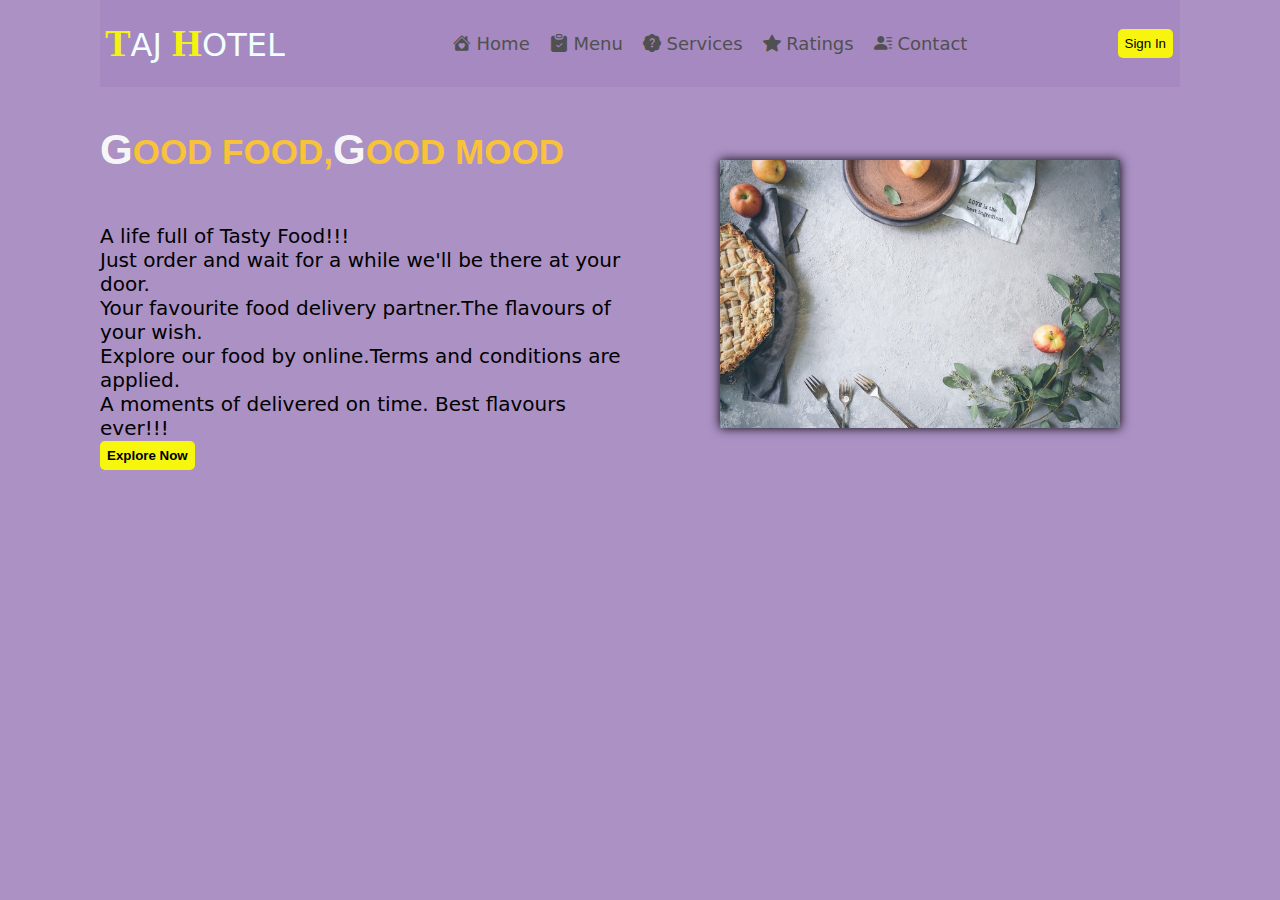
<file: index.html>
<!DOCTYPE html>
<html lang="en">

<head>
  <meta charset="UTF-8">
  <meta name="viewport" content="width=device-width, initial-scale=1.0">
  <title>Document</title>
  <link rel="stylesheet" href="style.css">
</head>

<body class="body">
  <div class="main pos-sticky">
    <div class="row ">
      <div class="restaurent">
        <h1><span class="id">T</span>AJ <span class="id">H</span>OTEL</h1>
      </div>
      <nav>
        <ul class="bar">
          <li><a href="index.html" class="text"><i class="bi bi-house-heart-fill"></i> Home </a></li>
          <li><a href="menu.html" class="text"><i class="bi bi-clipboard-check-fill"></i> Menu </a></li>
          <li><a href="services.html" class="text"><i class="bi bi-patch-question-fill"></i> Services </a>
          </li>
          <li><a href="ratings.html" class="text"><i class="bi bi-star-fill"></i> Ratings</a></li>
          <li><a href="contact.html" class="text"><i class="bi bi-person-lines-fill"></i> Contact </a></li>
        </ul>
      </nav>

      <div>
        <button type="button" class="btn btn-primary" data-bs-toggle="modal" data-bs-target="#exampleModal">
          Sign In
        </button>



      </div>
    </div>
  </div>
  <div class="container">
    <div class="content">
      <div class="content-text">
        <div class="text1">
          <h2><span class="id2">G</span>OOD FOOD,<span class="id2">G</span>OOD MOOD</h2>
          <p>A life full of Tasty Food!!!<br>Just order and wait for a while we'll be there at your
            door.<br>
            Your favourite food delivery partner.The flavours of your wish.<br>
            Explore our food by online.Terms and conditions are applied.<br>
            A moments of delivered on time. Best flavours ever!!!<br> </p>
        </div>
      </div>
      <div class="image">
        <img src="./images/res.jpg" alt="">
      </div>

    </div>
    <a href="explore.html"><button class="btn1"><b>Explore Now</b></button></a>
  </div>



</body>

</html>
</file>
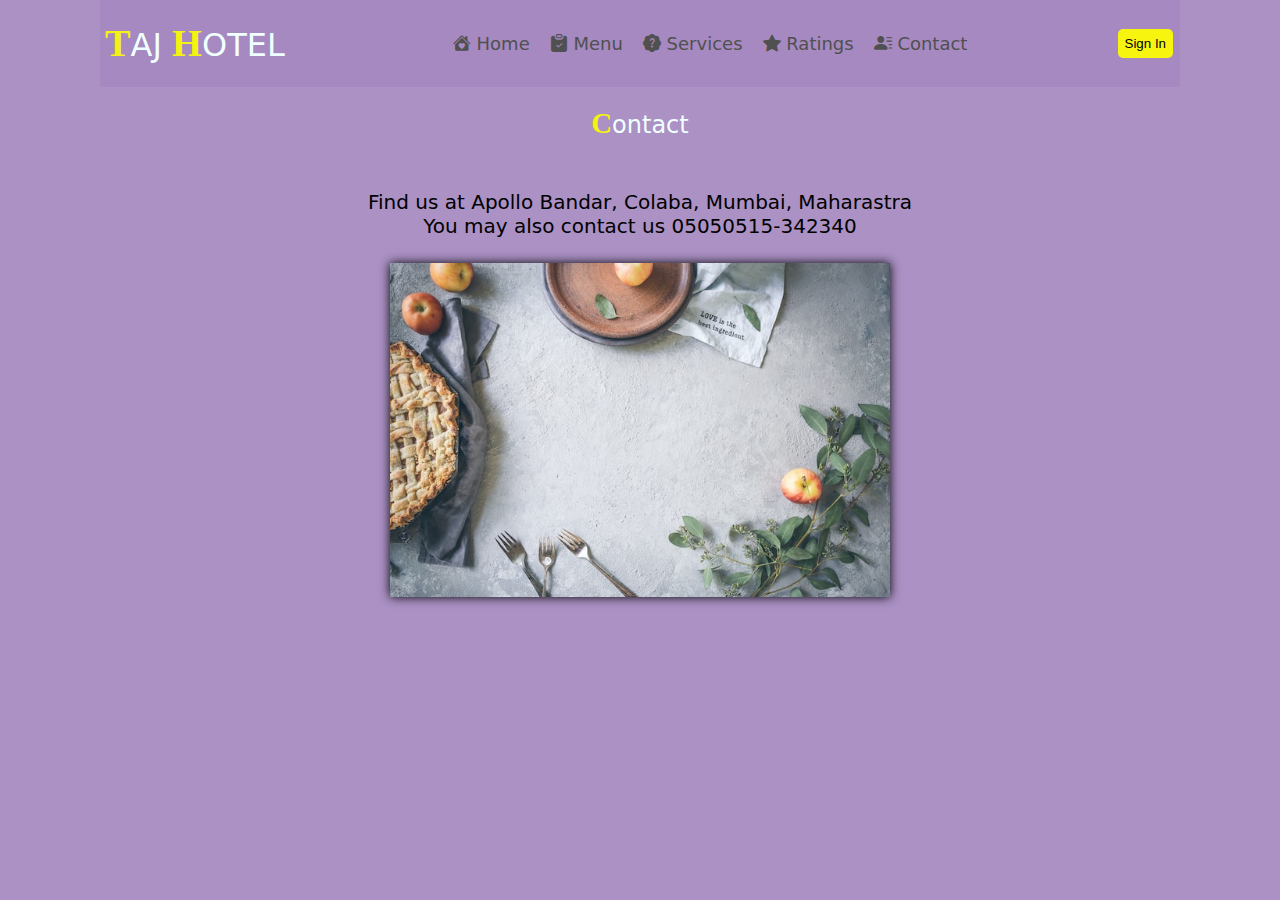
<file: contact.html>
<!DOCTYPE html>
<html lang="en">

<head>
    <meta charset="UTF-8">
    <meta name="viewport" content="width=device-width, initial-scale=1.0">
    <title>Document</title>
    <link rel="stylesheet" href="style.css">
</head>

<body class="body">

    <div class="main pos-sticky">
        <div class="row  ">
            <div class="restaurent">
                <h1><span class="id">T</span>AJ <span class="id">H</span>OTEL</h1>
            </div>
            <nav>
                <ul class="bar ">
                    <li><a href="index.html" class="text"><i class="bi bi-house-heart-fill"></i> Home </a></li>
                    <li><a href="menu.html" class="text"><i class="bi bi-clipboard-check-fill"></i> Menu </a></li>
                    <li><a href="services.html" class="text"><i class="bi bi-patch-question-fill"></i> Services </a>
                    </li>
                    <li><a href="ratings.html" class="text"><i class="bi bi-star-fill"></i> Ratings</a></li>
                    <li><a href="contact.html" class="text"><i class="bi bi-person-lines-fill"></i> Contact </a></li>
            </nav>
            </ul>
            <div>
                <a href="sign.html"><button class="btn">Sign In</button></a>
            </div>
        </div>
    </div>

    <div class="title">
        <h2><span class="id6">C</span>ontact</h2>
        <div class="text3">
            <p>Find us at Apollo Bandar, Colaba, Mumbai, Maharastra<br>
                You may also contact us 05050515-342340<br>
                <img src="./images/res.jpg" class="poster">
            </p>
        </div>
    </div>

</body>

</html>
</file>
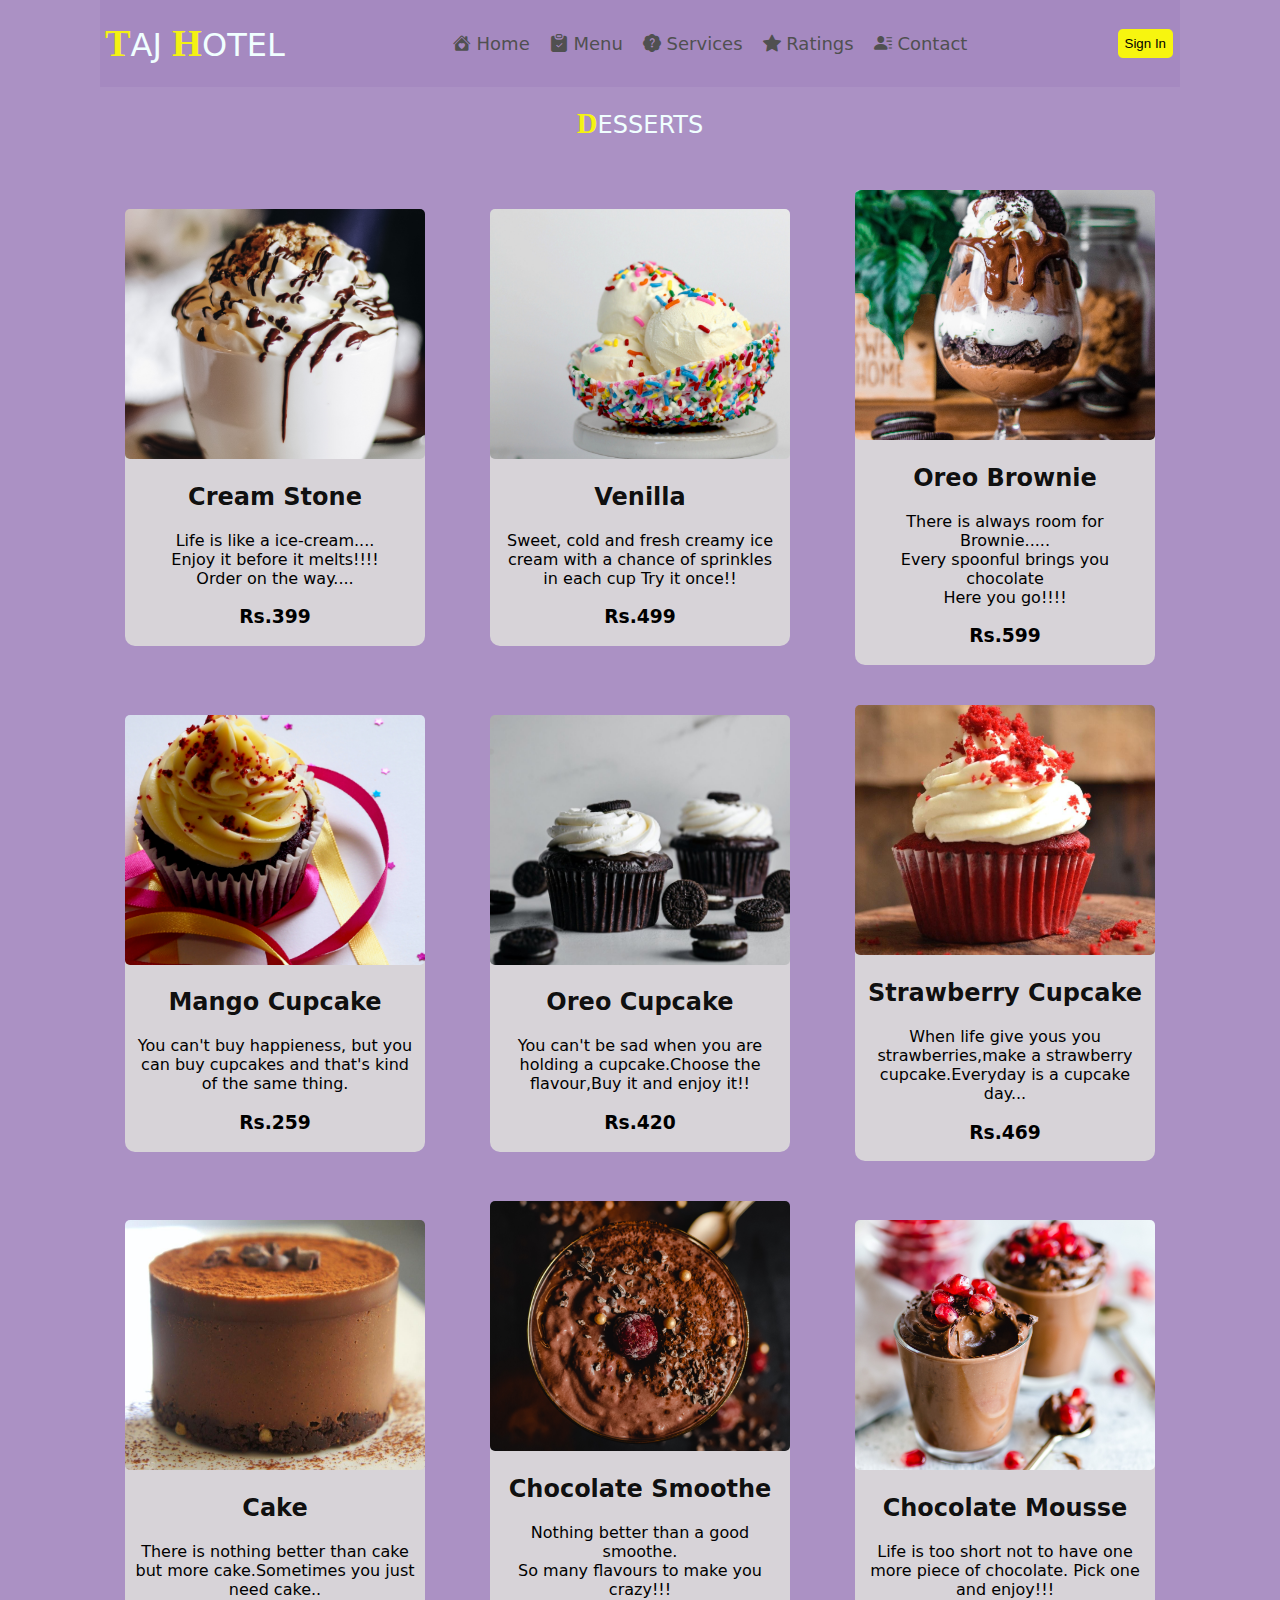
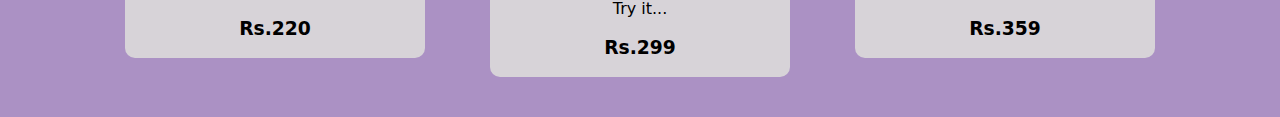
<file: dessert.html>
<!DOCTYPE html>
<html lang="en">

<head>
    <meta charset="UTF-8">
    <meta name="viewport" content="width=device-width, initial-scale=1.0">
    <title>Document</title>
    <link rel="stylesheet" href="style.css">
</head>

<body class="body">

    <div class="main pos-sticky">
        <div class="row  ">
            <div class="restaurent">
                <h1><span class="id">T</span>AJ <span class="id">H</span>OTEL</h1>
            </div>
            <nav>
                <ul class="bar ">
                    <li><a href="index.html" class="text"><i class="bi bi-house-heart-fill"></i> Home </a></li>
                    <li><a href="menu.html" class="text"><i class="bi bi-clipboard-check-fill"></i> Menu </a></li>
                    <li><a href="services.html" class="text"><i class="bi bi-patch-question-fill"></i> Services </a>
                    </li>
                    <li><a href="ratings.html" class="text"><i class="bi bi-star-fill"></i> Ratings</a></li>
                    <li><a href="contact.html" class="text"><i class="bi bi-person-lines-fill"></i> Contact </a></li>
            </nav>
            </ul>
            <div>
                <a href="sign.html"><button class="btn">Sign In</button></a>

            </div>
        </div>
    </div>



    <div class="title">
        <h2><span class="id6">D</span>ESSERTS</h2>

        <div class="box">
            <div class="blog2">
                <img src="./images/icecream1.jpg" alt="" class="pic">
                <h1 class="code"><b></b></h1>
                <div class="large1">
                    <div class="burger2">
                        <h2>Cream Stone</h2>
                    </div>
                    <div class="food-des">
                        <p>Life is like a ice-cream....<br>
                            Enjoy it before it melts!!!!<br>
                            Order on the way....
                        </p>
                    </div>
                    <div class="price">
                        <h3> <b>Rs.399</b> </h3>
                    </div>
                </div>

            </div>

            <div class="blog2">
                <img src="./images/icecream3.jpg" alt="" class="pic">
                <h1 class="code"><b></b></h1>
                <div class="large1">
                    <div class="burger2">
                        <h2>Venilla</h2>
                    </div>
                    <div class="food-des">
                        <p> Sweet, cold and fresh creamy ice cream with a chance of sprinkles in each cup Try it once!!
                        </p>
                    </div>
                    <div class="price">
                        <h3> <b>Rs.499</b> </h3>
                    </div>
                </div>

            </div>

            <div class="blog2">
                <img src="./images/icecream2.jpg" alt="" class="pic">
                <h1 class="code"><b></b></h1>
                <div class="large1">
                    <div class="burger2">
                        <h2>Oreo Brownie</h2>
                    </div>
                    <div class="food-des">
                        <p>There is always room for Brownie.....<br>
                            Every spoonful brings you chocolate<br>
                            Here you go!!!!
                        </p>
                    </div>
                    <div class="price">
                        <h3> <b>Rs.599</b> </h3>
                    </div>
                </div>

            </div>

            <div class="blog2">
                <img src="./images/cupcake1.jpg" alt="" class="pic">
                <h1 class="code"><b></b></h1>
                <div class="large1">
                    <div class="burger2">
                        <h2>Mango Cupcake</h2>
                    </div>
                    <div class="food-des">
                        <p>You can't buy happieness, but you can buy cupcakes and that's kind of the same thing.
                        </p>
                    </div>
                    <div class="price">
                        <h3> <b>Rs.259</b> </h3>
                    </div>
                </div>

            </div>

            <div class="blog2">
                <img src="./images/cupcake2.jpeg" alt="" class="pic">
                <h1 class="code"><b></b></h1>
                <div class="large1">
                    <div class="burger2">
                        <h2>Oreo Cupcake</h2>
                    </div>
                    <div class="food-des">
                        <p>You can't be sad when you are holding a cupcake.Choose the flavour,Buy it and enjoy it!!
                        </p>
                    </div>
                    <div class="price">
                        <h3> <b>Rs.420</b> </h3>
                    </div>
                </div>
            </div>


            <div class="blog2">
                <img src="./images/cupcake3.jpeg" alt="" class="pic">
                <h1 class="code"><b></b></h1>
                <div class="large1">
                    <div class="burger2">
                        <h2>Strawberry Cupcake</h2>
                    </div>
                    <div class="food-des">
                        <p>When life give yous you strawberries,make a strawberry cupcake.Everyday is a cupcake day...
                        </p>
                    </div>
                    <div class="price">
                        <h3> <b>Rs.469</b> </h3>
                    </div>
                </div>

            </div>

            <div class="blog2">
                <img src="./images/cake.jpeg" alt="" class="pic">
                <h1 class="code"><b></b></h1>
                <div class="large1">
                    <div class="burger2">
                        <h2>Cake</h2>
                    </div>
                    <div class="food-des">
                        <p>There is nothing better than cake but more cake.Sometimes you just need cake..
                        </p>
                    </div>
                    <div class="price">
                        <h3> <b>Rs.220</b> </h3>
                    </div>
                </div>

            </div>

            <div class="blog2">
                <img src="./images/smoothe.jpg" alt="" class="pic">
                <h1 class="code"><b></b></h1>
                <div class="large1">
                    <div class="burger2">
                        <h2>Chocolate Smoothe</h2>
                    </div>
                    <div class="food-des">
                        <p>Nothing better than a good smoothe.<br>
                        So many flavours to make you crazy!!!<br>
                        Try it...
                        </p>
                    </div>
                    <div class="price">
                        <h3> <b>Rs.299</b> </h3>
                    </div>
                </div>

            </div>

            <div class="blog2">
                <img src="./images/choclate.jpg" alt="" class="pic">
                <h1 class="code"><b></b></h1>
                <div class="large1">
                    <div class="burger2">
                        <h2>Chocolate Mousse</h2>
                    </div>
                    <div class="food-des">
                        <p>Life is too short not to have one more piece of chocolate. Pick one and enjoy!!!
                        </p>
                    </div>
                    <div class="price">
                        <h3> <b>Rs.359</b> </h3>
                    </div>
                </div>

            </div>




        </div>
    </div>








</body>

</html>
</file>
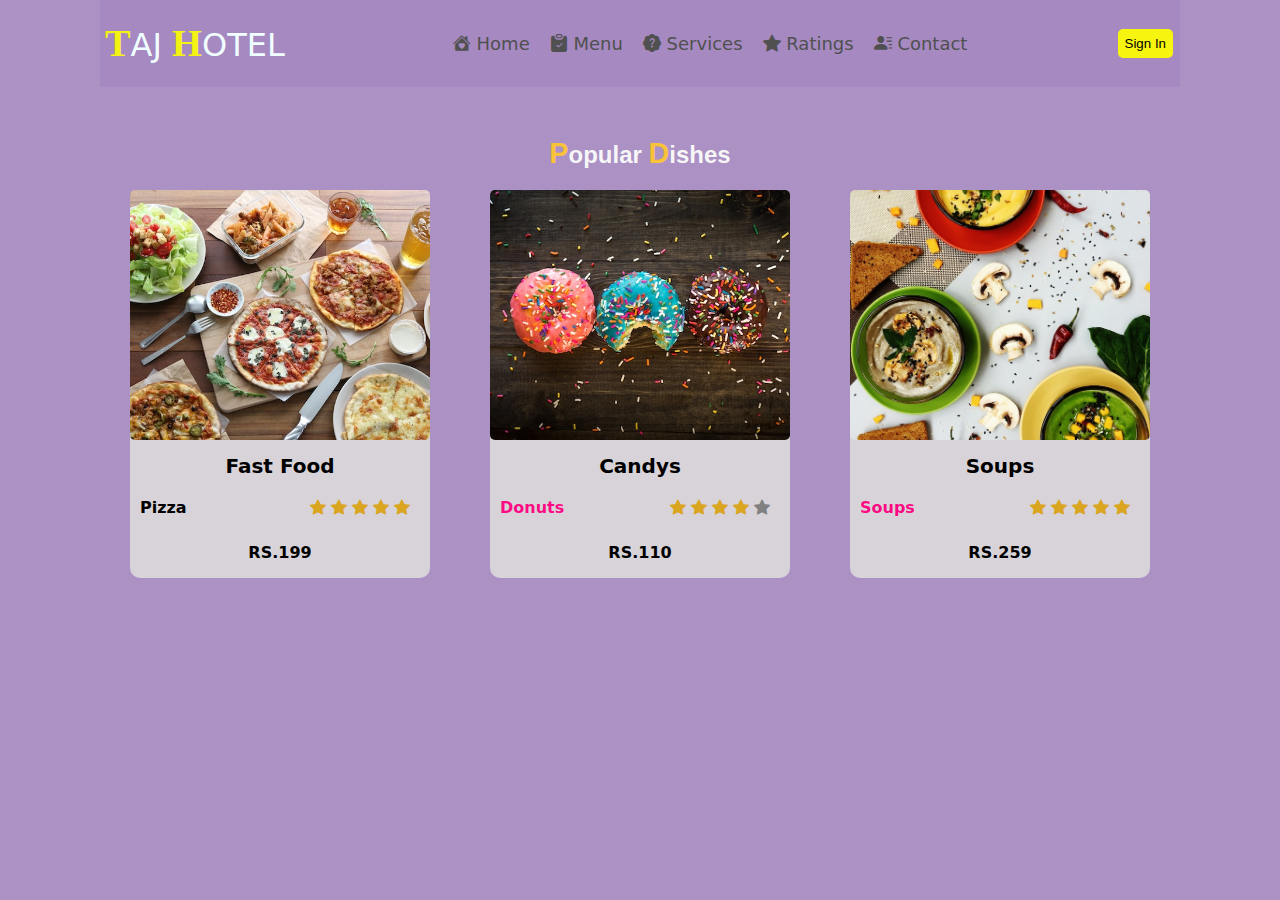
<file: explore.html>
<!DOCTYPE html>
<html lang="en">

<head>
    <meta charset="UTF-8">
    <meta name="viewport" content="width=device-width, initial-scale=1.0">
    <title>Document</title>
    <link rel="stylesheet" href="style.css">
</head>

<body class="body">
    <div class="main pos-sticky">
        <div class="row ">
            <div class="restaurent">
                <h1><span class="id">T</span>AJ <span class="id">H</span>OTEL</h1>
            </div>
            <nav>
                <ul class="bar">
                    <li><a href="index.html" class="text"><i class="bi bi-house-heart-fill"></i> Home </a></li>
                    <li><a href="menu.html" class="text"><i class="bi bi-clipboard-check-fill"></i> Menu </a></li>
                    <li><a href="services.html" class="text"><i class="bi bi-patch-question-fill"></i> Services </a></li>
                    <li><a href="ratings.html" class="text"><i class="bi bi-star-fill"></i> Ratings</a></li>
                    <li><a href="contact.html" class="text"><i class="bi bi-person-lines-fill"></i> Contact </a></li>
            </nav>
            </ul>
            <div>
                <a href="sign.html"><button class="btn">Sign In</button></a>

            </div>
        </div>
    </div>

    <div class="dish">
        <center>
            <h2><span class="id3">P</span>opular <span class="id3">D</span>ishes</h2>
        </center>
    </div>



    <div class="category">
        <div class="blog">
            <img src="./images/fastfood.jpg" alt="" class="pic">
            <h1 class="code"><b>Fast Food</b></h1>
            <div class="large">
                <div class="">
                    <b> Pizza </b>
                </div>
                <div class="identity">
                    <div class="icons">
                        <i class="bi bi-star-fill"></i>
                        <i class="bi bi-star-fill"></i>
                        <i class="bi bi-star-fill"></i>
                        <i class="bi bi-star-fill"></i>
                        <i class="bi bi-star-fill"></i>
                    </div>
                </div>
            </div>
            <p class="price"><b>RS.199</b></p>
        </div>

        <div class="blog">
            <img src="./images/donuts.jpg" alt="" class="pic">
            <h1 class="code"><b>Candys</b></h1>
            <div class="large">
                <div class="burger">
                    <b> Donuts</b>
                </div>
                <div class="identity">
                    <div class="icons">
                        <i class="bi bi-star-fill"></i>
                        <i class="bi bi-star-fill"></i>
                        <i class="bi bi-star-fill"></i>
                        <i class="bi bi-star-fill"></i>
                        <i class="bi bi-star-fill" id="hollow"></i>
                    </div>

                </div>
            </div>
            <p class="price"><b>RS.110</b></p>
        </div>

        <div class="blog">
            <img src="./images/soups.jpg" alt="" class="pic">
            <h1 class="code"><b>Soups</b></h1>
            <div class="large">
                <div class="burger">
                    <b> Soups</b>
                </div>
                <div class="identity">
                    <div class="icons">
                        <i class="bi bi-star-fill"></i>
                        <i class="bi bi-star-fill"></i>
                        <i class="bi bi-star-fill"></i>
                        <i class="bi bi-star-fill"></i>
                        <i class="bi bi-star-fill"></i>
                    </div>
                </div>
            </div>
            <p class="price"><b>RS.259</b></p>
        </div>


    </div>
</body>

</html>
</file>
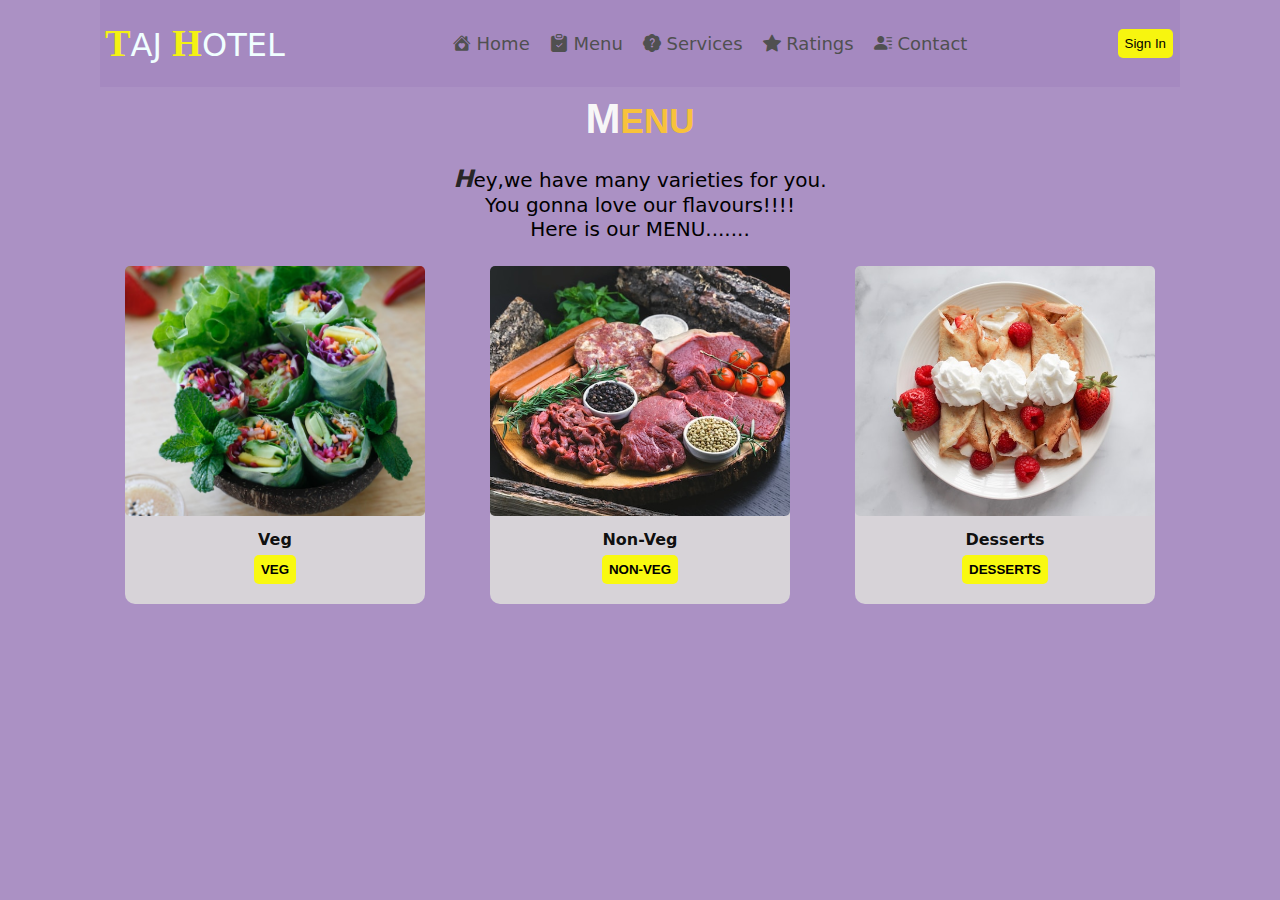
<file: menu.html>
<!DOCTYPE html>
<html lang="en">

<head>
    <meta charset="UTF-8">
    <meta name="viewport" content="width=device-width, initial-scale=1.0">
    <title>Document</title>
    <link rel="stylesheet" href="style.css">
</head>

<body class="body">

    <div class="main pos-sticky">
        <div class="row ">
            <div class="restaurent">
                <h1><span class="id">T</span>AJ <span class="id">H</span>OTEL</h1>
            </div>
            <nav>
                <ul class="bar ">
                    <li><a href="index.html" class="text"><i class="bi bi-house-heart-fill"></i> Home </a></li>
                    <li><a href="menu.html" class="text"><i class="bi bi-clipboard-check-fill"></i> Menu </a></li>
                    <li><a href="services.html" class="text"><i class="bi bi-patch-question-fill"></i> Services </a>
                    </li>
                    <li><a href="ratings.html" class="text"><i class="bi bi-star-fill"></i> Ratings</a></li>
                    <li><a href="contact.html" class="text"><i class="bi bi-person-lines-fill"></i> Contact </a></li>
            </nav>
            </ul>
            <div>
                <a href="sign.html"><button class="btn">Sign In</button></a>

            </div>
        </div>
    </div>
    <center>
        <div class="container">
            <div class="content">
                <div class="content-text">
                    <div class="cont">
                        <h2><span class="id2">M</span>ENU</h2>
                        <p><span class="id5">H</span>ey,we have many varieties for you.<br>
                            You gonna love our flavours!!!!<br>
                            Here is our MENU.......</p>
                    </div>
                </div>
            </div>
        </div>
    </center>


    <div class="box">
        <div class="blog1">
            <img src="./images/veg.jpg" alt="" class="pic">
            <h1 class="code"><b></b></h1>
            <div class="large1">
                <div class="burger1">
                    <b> Veg</b>
                </div>
                <div class="identity1">
                    <a href="veg.html"><button class="btn2"><b>VEG</b></button></a>

                </div>
            </div>

        </div>

        <div class="blog1">
            <img src="./images/nonveg.jpg" alt="" class="pic">
            <h1 class="code"><b></b></h1>
            <div class="large1">
                <div class="burger1">
                    <b> Non-Veg</b>
                </div>
                <div class="identity1">
                    <a href="nonveg.html"><button class="btn2"><b>NON-VEG</b></button></a>
                </div>
            </div>

        </div>

        <div class="blog1">
            <img src="./images/dessert.jpg" alt="" class="pic">
            <h1 class="code"><b></b></h1>
            <div class="large1">
                <div class="burger1">
                    <b> Desserts</b>
                </div>
                <div class="identity1">
                    <a href="dessert.html"><button class="btn2"><b>DESSERTS</b></button></a>
                </div>
            </div>

        </div>


    </div>







</body>

</html>
</file>
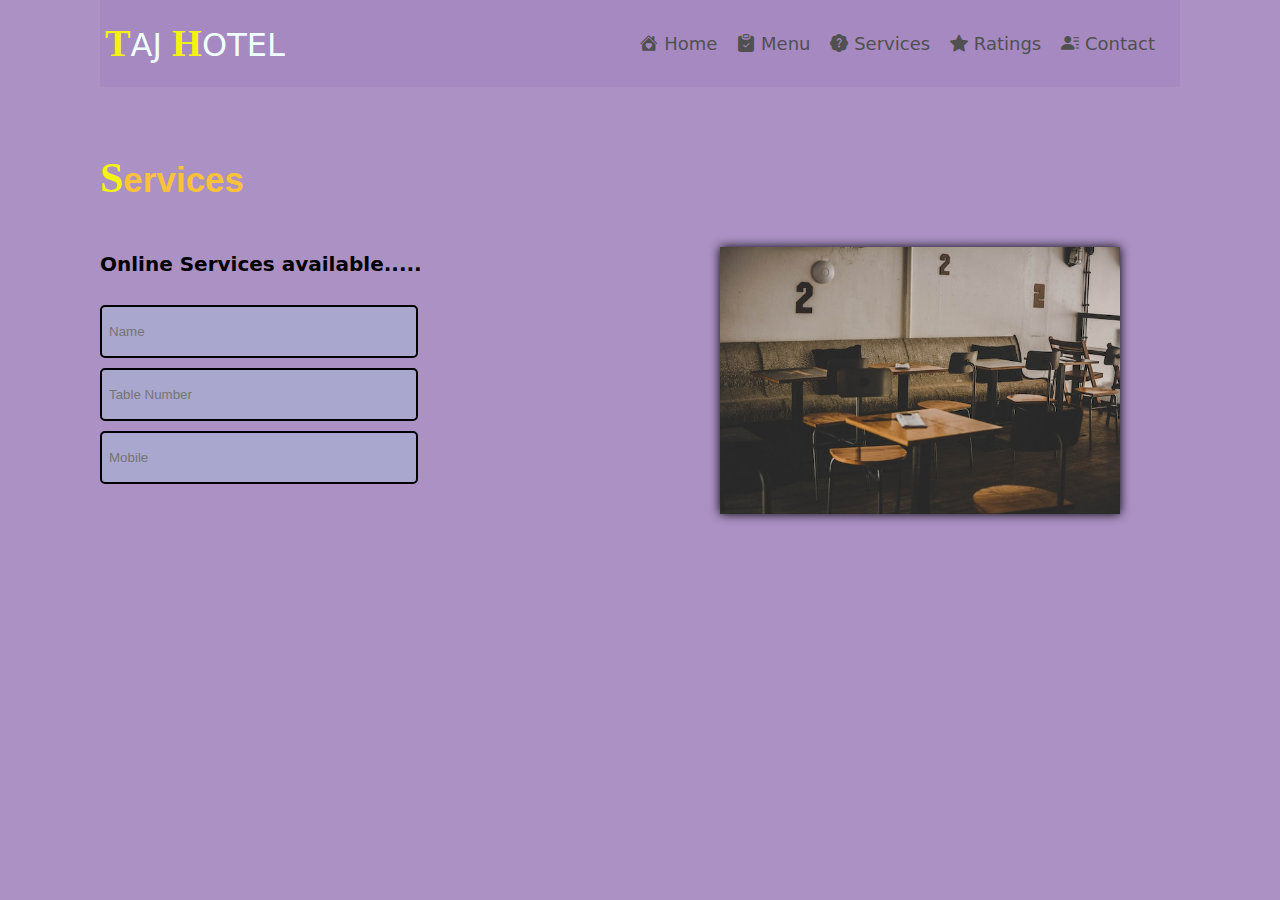
<file: services.html>
<!DOCTYPE html>
<html lang="en">

<head>
    <meta charset="UTF-8">
    <meta name="viewport" content="width=device-width, initial-scale=1.0">
    <title>Document</title>
    <link rel="stylesheet" href="style.css">
</head>

<body class="body">

    <div class="main pos-sticky">
        <div class="row  ">
            <div class="restaurent">
                <h1><span class="id">T</span>AJ <span class="id">H</span>OTEL</h1>
            </div>
            <nav>
                <ul class="bar ">
                    <li><a href="index.html" class="text"><i class="bi bi-house-heart-fill"></i> Home </a></li>
                    <li><a href="menu.html" class="text"><i class="bi bi-clipboard-check-fill"></i> Menu </a></li>
                    <li><a href="services.html" class="text"><i class="bi bi-patch-question-fill"></i> Services </a>
                    </li>
                    <li><a href="ratings.html" class="text"><i class="bi bi-star-fill"></i> Ratings</a></li>
                    <li><a href="contact.html" class="text"><i class="bi bi-person-lines-fill"></i> Contact </a></li>
            </nav>
            </ul>
        </div>
    </div>
    <div class="container">
        <div class="content">
            <div class="content-text">
                <div class="text1">
                    <h2 ><span class="id6">S</span>ervices</h2>

                    <p><b>Online Services available.....</b></p><br>
                    <input type="text" placeholder="Name">
                    <input type="number" placeholder="Table Number">
                    <input type="number" placeholder="Mobile">

                </div>
            </div>
            <div class="image1">
                <img src="./images/tables.jpg" alt="">
            </div>

        </div>
    </div>


</body>
</file>
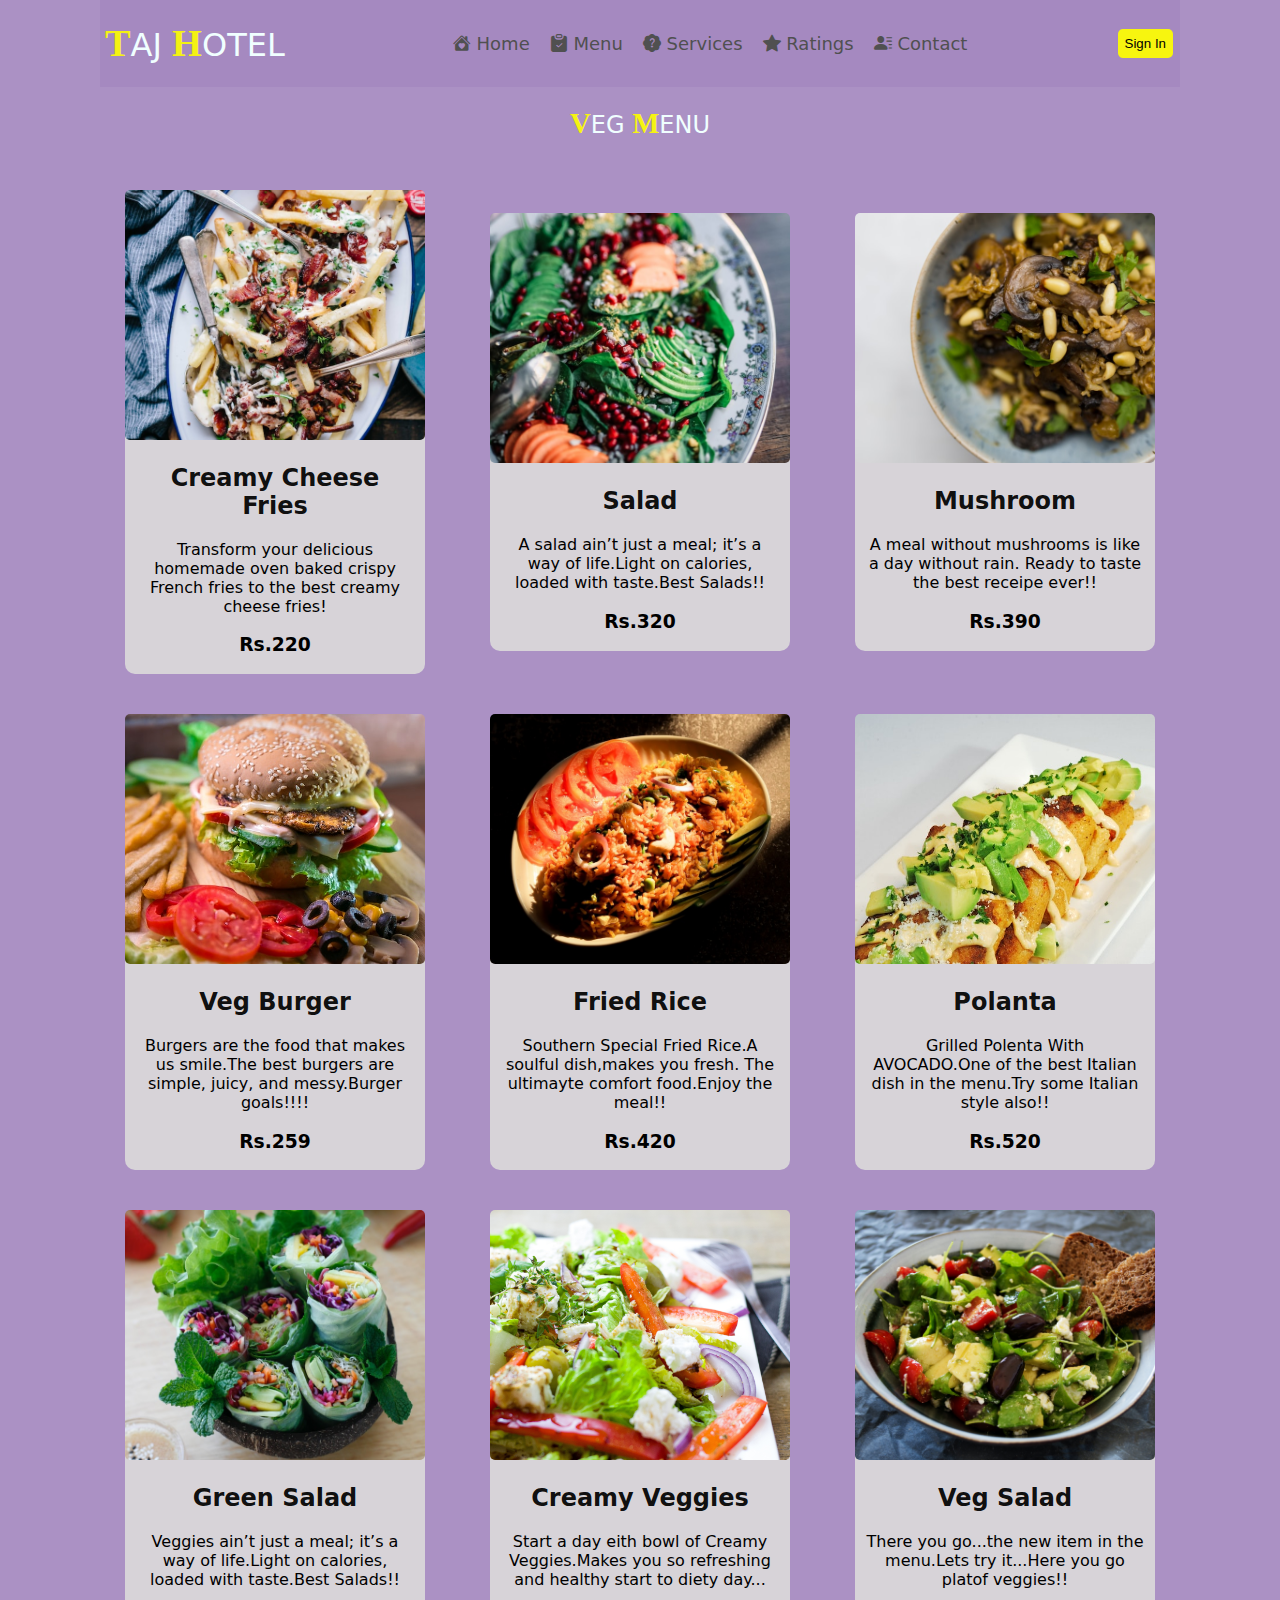
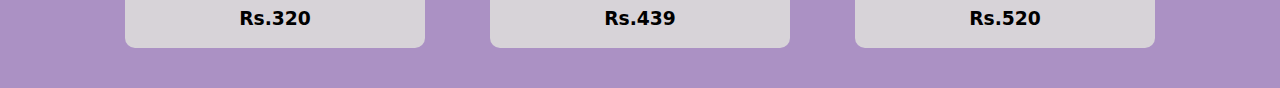
<file: veg.html>
<!DOCTYPE html>
<html lang="en">

<head>
    <meta charset="UTF-8">
    <meta name="viewport" content="width=device-width, initial-scale=1.0">
    <title>Document</title>
    <link rel="stylesheet" href="style.css">
</head>

<body class="body">

    <div class="main pos-sticky">
        <div class="row  ">
            <div class="restaurent">
                <h1><span class="id">T</span>AJ <span class="id">H</span>OTEL</h1>
            </div>
            <nav>
                <ul class="bar ">
                    <li><a href="index.html" class="text"><i class="bi bi-house-heart-fill"></i> Home </a></li>
                    <li><a href="menu.html" class="text"><i class="bi bi-clipboard-check-fill"></i> Menu </a></li>
                    <li><a href="services.html" class="text"><i class="bi bi-patch-question-fill"></i> Services </a>
                    </li>
                    <li><a href="ratings.html" class="text"><i class="bi bi-star-fill"></i> Ratings</a></li>
                    <li><a href="contact.html" class="text"><i class="bi bi-person-lines-fill"></i> Contact </a></li>
            </nav>
            </ul>
            <div>
                <a href="sign.html"><button class="btn">Sign In</button></a>

            </div>
        </div>
    </div>



    <div class="title">
        <h2><span class="id6">V</span>EG <span class="id6">M</span>ENU</h2>

        <div class="box">
            <div class="blog2">
                <img src="./images/fries.jpg" alt="" class="pic">
                <h1 class="code"><b></b></h1>
                <div class="large1">
                    <div class="burger2">
                        <h2>Creamy Cheese Fries</h2>
                    </div>
                    <div class="food-des">
                        <p>Transform your delicious homemade oven baked crispy French fries to the best creamy cheese
                            fries!
                        </p>
                    </div>
                    <div class="price">
                        <h3> <b>Rs.220</b> </h3>
                    </div>
                </div>

            </div>

            <div class="blog2">
                <img src="./images/salad.jpg" alt="" class="pic">
                <h1 class="code"><b></b></h1>
                <div class="large1">
                    <div class="burger2">
                        <h2>Salad</h2>
                    </div>
                    <div class="food-des">
                        <p>A salad ain’t just a meal; it’s a way of life.Light on calories, loaded with taste.Best
                            Salads!!
                        </p>
                    </div>
                    <div class="price">
                        <h3> <b>Rs.320</b> </h3>
                    </div>
                </div>

            </div>

            <div class="blog2">
                <img src="./images/mshroom.jpg" alt="" class="pic">
                <h1 class="code"><b></b></h1>
                <div class="large1">
                    <div class="burger2">
                        <h2>Mushroom</h2>
                    </div>
                    <div class="food-des">
                        <p>A meal without mushrooms is like a day without rain. Ready to taste the best receipe ever!!
                        </p>
                    </div>
                    <div class="price">
                        <h3> <b>Rs.390</b> </h3>
                    </div>
                </div>

            </div>


            <div class="blog2">
                <img src="./images/vegburger.jpg" alt="" class="pic">
                <h1 class="code"><b></b></h1>
                <div class="large1">
                    <div class="burger2">
                        <h2>Veg Burger</h2>
                    </div>
                    <div class="food-des">
                        <p>Burgers are the food that makes us smile.The best burgers are simple, juicy, and messy.Burger
                            goals!!!!
                        </p>
                    </div>
                    <div class="price">
                        <h3> <b>Rs.259</b> </h3>
                    </div>
                </div>

            </div>

            <div class="blog2">
                <img src="./images/fried.jpg" alt="" class="pic">
                <h1 class="code"><b></b></h1>
                <div class="large1">
                    <div class="burger2">
                        <h2>Fried Rice</h2>
                    </div>
                    <div class="food-des">
                        <p>Southern Special Fried Rice.A soulful dish,makes you fresh. The ultimayte comfort food.Enjoy
                            the meal!!
                        </p>
                    </div>
                    <div class="price">
                        <h3> <b>Rs.420</b> </h3>
                    </div>
                </div>
            </div>


            <div class="blog2">
                <img src="./images/polanta.jpg" alt="" class="pic">
                <h1 class="code"><b></b></h1>
                <div class="large1">
                    <div class="burger2">
                        <h2>Polanta</h2>
                    </div>
                    <div class="food-des">
                        <p>Grilled Polenta With AVOCADO.One of the best Italian dish in the menu.Try some Italian
                            style
                            also!!
                        </p>
                    </div>
                    <div class="price">
                        <h3> <b>Rs.520</b> </h3>
                    </div>
                </div>

            </div>

            <div class="blog2">
                <img src="./images/veg.jpg" alt="" class="pic">
                <h1 class="code"><b></b></h1>
                <div class="large1">
                    <div class="burger2">
                        <h2>Green Salad</h2>
                    </div>
                    <div class="food-des">
                        <p>Veggies ain’t just a meal; it’s a way of life.Light on calories, loaded with taste.Best
                            Salads!!
                        </p>
                    </div>
                    <div class="price">
                        <h3> <b>Rs.320</b> </h3>
                    </div>
                </div>

            </div>

            <div class="blog2">
                <img src="./images/salad2.jpg" alt="" class="pic">
                <h1 class="code"><b></b></h1>
                <div class="large1">
                    <div class="burger2">
                        <h2>Creamy Veggies</h2>
                    </div>
                    <div class="food-des">
                        <p>Start a day eith bowl of Creamy Veggies.Makes you so refreshing and healthy start to diety day...
                        </p>
                    </div>
                    <div class="price">
                        <h3> <b>Rs.439</b> </h3>
                    </div>
                </div>

            </div>

            <div class="blog2">
                <img src="./images/salad1.jpg" alt="" class="pic">
                <h1 class="code"><b></b></h1>
                <div class="large1">
                    <div class="burger2">
                        <h2>Veg Salad</h2>
                    </div>
                    <div class="food-des">
                        <p>There you go...the new item in the menu.Lets try it...Here you go platof veggies!!
                        </p>
                    </div>
                    <div class="price">
                        <h3> <b>Rs.520</b> </h3>
                    </div>
                </div>

            </div>



        </div>
    </div>








</body>

</html>
</file>
<file: style.css>
@import url("https://cdn.jsdelivr.net/npm/bootstrap-icons@1.10.5/font/bootstrap-icons.css");

.body {
    background-color: rgba(165, 137, 192, 0.932);
    margin: 0 100px;
    font-family: system-ui, -apple-system, BlinkMacSystemFont, 'Segoe UI', Roboto, Oxygen, Ubuntu, Cantarell, 'Open Sans', 'Helvetica Neue', sans-serif;
}

.row {
    justify-content: space-between;
    width: 100%;
    align-items: center;
    display: flex;
}



.restaurent>h1 {
    font-weight: 500;
    color: azure;
}


.id {
    font-weight: 700;
    font-family: Georgia, 'Times New Roman', Times, serif;
    color: rgba(250, 250, 7, 0.959);
    font-size: larger;
}

.id2 {
    font-weight: 700;
    font-family: sans-serif;
    color: rgba(250, 250, 249, 0.986);
    font-size: larger;
}

.id3 {
    font-weight: 700;
    font-family: sans-serif;
    color:  rgb(248, 194, 59);
    font-size: larger;
}

.bar {
    display: flex;
    list-style: none;
}

.bar>li {
    margin-right: 20px;
}

.text {
    color: rgb(80, 80, 80);
    text-decoration: none;
    font-weight: 400;
    font-size: large;
    cursor: pointer;
}

.text:hover {
    text-decoration: underline;
    color: rgba(250, 250, 7, 0.959);

}

.btn {
    background-color: rgba(250, 250, 7, 0.959);
    text-align: center;
    border-radius: 5px;
    margin: 2px;
    padding: 7px;
    border: none;
    outline: none;
    cursor: pointer;
}

.btn:hover {
    background-color: rgb(80, 80, 80);
    ;
    color: rgba(250, 250, 7, 0.959);
}

.btn1 {
    background-color: rgba(250, 250, 7, 0.959);
    text-align: center;
    border-radius: 5px;
    margin-top: -5px;
    padding: 7px;
    border: none;
    outline: none;
    cursor: pointer;
}

.btn1:hover {
    background-color: rgb(80, 80, 80);
    ;
    color: rgba(250, 250, 7, 0.959);
}



.content {
    align-items: center;
    justify-content: space-between;
    width: 100%;
    margin-top: 10px;
    display: flex;
}




.content-text {
    display: block;
    width: 100%;
}

.text1 {
    max-width: 100%;
    display: flex;
    flex-direction: column;
}



.text1>h2 {
    margin-bottom: 30px;
    font-size: 35px;
    font-family: sans-serif;
    color: rgb(248, 194, 59);

}

.text1>p {
    font-size: 20px;
    margin-bottom: 5px;
    align-items: center;
}

.cont {
    max-width: 100%;
    display: flex;
    flex-direction: column;
}


.cont>h2 {
    margin-bottom: 25px;
    font-size: 35px;
    font-family: sans-serif;
    color: rgb(248, 194, 59);
    margin-top: -2px;

}

.cont>p {
    font-size: 20px;
    margin-bottom: 5px;
    align-items: center;
    margin-top: -3px;
}


.image {
    display: block;
    width: 100%;

}

.image>img {
    width: 400px;
    height: auto;
    margin-top: 50px;
    margin-left: 80px;
    box-shadow: 0px 0px 10px;
}

.dish {
    color: rgba(250, 250, 249, 0.986);
    margin-top: 50px;
    font-family: sans-serif;
    font-weight: 600;
}

.blog {
    width: 300px;
    background-color: rgba(219, 218, 218, 0.911);
    margin: 5px;
    border-radius: 10px;
    margin: 0 auto;
    align-items: center;
}

.pic {
    width: 100%;
    height: 250px;
    object-fit: cover;
    border-radius: 5px;

}

.code {
    font-weight: bold;
    font-size: 20px;
    margin: 10px;
    text-align: center;
    align-items: center;

}

.large {
    display: flex;
    justify-content: space-between;
    margin: 10px;
    text-align: center;
    align-items: center;
}

.large1 {
    justify-content: center;
    margin: 10px;
    text-align: center;
    align-items: center;
}

.burger {
    color: rgba(255, 5, 130, 0.973);
}

.burger1 {
    color: rgba(10, 10, 10, 0.986);

}

.burger2 {
    color: rgba(10, 10, 10, 0.986);

}

.blog2{
    width: 300px;
    background-color: rgba(219, 218, 218, 0.911);
    margin: 5px;
    border-radius: 10px;
    margin: 0 auto;
    align-items: center;
}

.large2{
    display: flex;
    justify-content: space-between;
    margin: 10px;
    text-align: center;
    align-items: center;
}



.identity {
    display: flex;
    justify-content: space-between;
    padding: 10px 10px 10px 10px;
}

.identity1 {
    justify-content: center;
    padding: 10px 10px 10px 10px;

}

.icons {
    color: goldenrod;

}

#hollow {
    color: gray;
}


.category {
    width: 100%;
    display: flex;
    margin-bottom: 50px;
    justify-content: center;
}

.price {
    text-align: center;

}

.id4 {
    font-weight: 700;
    font-family: sans-serif;
    color: rgba(250, 250, 249, 0.986);
    font-size: larger;
}

.id5 {
    font-weight: 700;
    font-style: italic;
    color: rgba(31, 31, 29, 0.959);
    font-size: larger;
}

.btn2 {
    background-color: rgba(250, 250, 7, 0.959);
    text-align: center;
    border-radius: 5px;
    margin-top: -5px;
    padding: 7px;
    border: none;
    outline: none;
    cursor: pointer;

}

.btn2:hover {
    background-color: rgb(80, 80, 80);
    ;
    color: rgba(250, 250, 7, 0.959);
}

.blog1 {
    width: 300px;
    background-color: rgba(219, 218, 218, 0.911);
    margin: 5px;
    border-radius: 10px;
    margin: 0 auto;
    align-items: center;
    margin-top: 20px;
}

.box {
    justify-content: space-between;
    width: 100%;
    align-items: center;
    display: flex;
    text-align: center;
    margin-bottom: 40px;
    justify-content: center;
    display: grid;
    grid-template-columns: 1fr 1fr 1fr;
    grid-gap: 15px;
    grid-row-gap: 40px;
}

.pos-sticky{
    position: sticky;
    top: 0; 
    background-color: rgb(165, 137, 192);
    
    padding-left: 5px;
    padding-right: 5px;
}
.title{
    align-items: center;
    justify-content: center;
    text-align:center ;
}
.id6{
    font-weight: 700;
    font-family: Georgia, 'Times New Roman', Times, serif;
    color: rgba(250, 250, 7, 0.959);
    font-size: larger;
}

.title>h2{
    font-weight: 500;
    color: azure;
    margin-bottom: 50px;
}

.poster{
    width:500px;
    height: auto;
    margin-top:25px;
    box-shadow: 0 0 10px;
}

.text3>p{
    font-size: 20px;
    margin-bottom: 5px;
    align-items: center;

}

.back{
    background-image: url('./images/rest.jpeg');
    align-items: center;
    background-position: center ;
    background-size: cover;
    background-repeat: no-repeat;
    height: 500px;
    display: flex;
    box-shadow: 0 0 10px;
    justify-content: center;
}

.cont2{
    display: flex;
    text-align: center;
    align-items: center;
    justify-content: center;
    height: 500px;
    width: 100%;
    background-color:rgba(8, 8, 8, 0.322);
    font-size: bolder;
    color:rgba(211, 11, 11, 0.911);
}

.wish{
    font-weight: 700;
    font-family: Georgia, 'Times New Roman', Times, serif;
    color: rgba(231, 231, 27, 0.863);
    font-size: larger;

}

.exp{
    text-align: center;
    margin-top: 7px;
}
.table{
    align-items: center;
    justify-content: space-between;
    width: 100%;
    margin-top: 5px;
    display: flex;

}

input{
    margin:5px 0px;
    height: 35px;
    padding: 7px;
    background-color:rgba(167, 202, 223, 0.397);
    width: 300px;
    border-radius: 5px;
    border: 2px solid black;
}

.image1 {
    display: block;
    width: 100%;

}

.image1>img {
    width: 400px;
    height: auto;
    margin-top:150px;
    margin-left: 80px;
    box-shadow: 0px 0px 10px;
}
</file>
